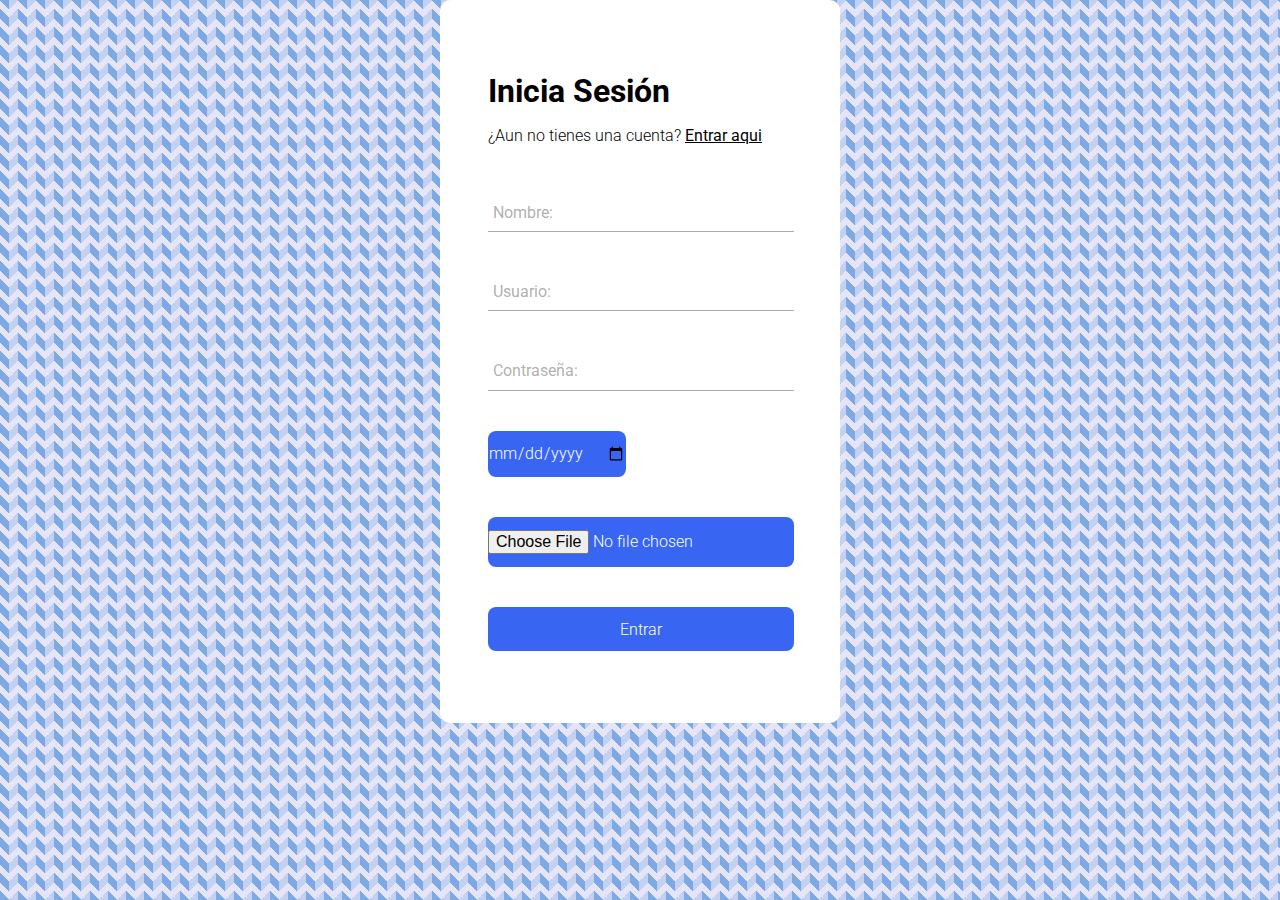
<file: index.html>
<!DOCTYPE html>
<html lang="en">
<head>
    <meta charset="UTF-8">
    <meta http-equiv="X-UA-Compatible" content="IE=edge">
    <meta name="viewport" content="width=, initial-scale=1.0">
    <title>Registro APP</title>
    <link rel="stylesheet" href="css/style01.css">
    <link rel="preconnect" href="https://fonts.googleapis.com">
    <link rel="preconnect" href="https://fonts.gstatic.com" crossorigin>
    <link href="https://fonts.googleapis.com/css2?family=Roboto:wght@300;400;700&display=swap" rel="stylesheet">
</head>
<body>
    
    <form class="form">
        <h2 class="form__title">Inicia Sesión</h2>
        <p class="form__paragraph">¿Aun no tienes una cuenta? <a href="#" class="form__link">Entrar aqui</a> </p>
        <div class="form__container">
            <div class="form__group">
                <input type="text" id="name" class="form__input" placeholder=" " required>
                <label for="name" class="form__label">Nombre:</label>
                <span class="form__line"></span>
            </div>

            <div class="form__group">
                <input type="text" id="user" class="form__input" placeholder=" " required>
                <label for="user" class="form__label">Usuario:</label>
                <span class="form__line"></span>
            </div>

            <div class="form__group">
                <input type="text" id="password" class="form__input" placeholder=" ">
                <label for="password" class="form__label">Contraseña:</label>
                <span class="form__line"></span>
            </div>

            <div class="form__flex">
                
                <input type="date" class="form__submit" name="fecha" required>
            </div>

            <input type="file" name="archivo" class="form__submit" required>
            
            <input type="submit" class="form__submit" value="Entrar" href="page02.html">
            
        </div>
    </form>
</body>
</html>
</file>
<file: css/style01.css>
*{
    margin: 0;
    padding: 0;
    box-sizing: border-box;
    font-family: 'Roboto', sans-serif;;
}

body{
    background-color: #e5e5f7;
    background: linear-gradient(135deg, #7da9e555 25%, transparent 25%) -9px 0/ 18px 18px, linear-gradient(225deg, #7da9e5 25%, transparent 25%) -9px 0/ 18px 18px, linear-gradient(315deg, #7da9e555 25%, transparent 25%) 0px 0/ 18px 18px, linear-gradient(45deg, #7da9e5 25%, #e5e5f7 25%) 0px 0/ 18px 18px;
    display: flex;
    min-height: 100hv;
}

.form{
    background-color: #fff;
    margin: auto;
    width: 90%;
    max-width: 400px;
    padding: 4.5em 3em;
    border-radius: 10px;
    box-shadow: 0 5px 10px rgb(0, 0, 0 / 30%);
}

.form__title{
    font-size: 2rem;
    margin-bottom: 0.5em;
}

.form__paragraph{
    font-weight: 300;
}

.form__link{
    font-weight: 400;
    color: #000;
}

.form__container{
    margin-top: 3em;
    display: grid;
    gap: 2.5em;
}

.form__group{
    position: relative;
    --color: #5757577e;
}
.form__input{
    width: 100%;
    background: none;
    color: #706c6c;
    font-size: 1rem;
    padding: .6em .3em;
    border: none;
    outline: none;
    border-bottom: 1px solid var(--color);
    font-family: 'Roboto', sans-serif;
}

.form__input:not(:placeholder-shown) + .form__label{
    color: #4d4646;
}

.form__input:focus + .form__label,
.form__input:not(:placeholder-shown) + .form__label{
    transform: translateY(-12px) scale(0.7);
    transform-origin: left top;
    color: #3866f2;
}

.form__label{
    color: var(--color);
    cursor: pointer;
    position: absolute;
    top: 0;
    left: 5px;
    transform: translateY(10px);
    transition: transfomr .5s, color .3s;
}

.form__submit{
    background: #3866f2;
    color: #fff;
    font-family: 'Roboto', sans-serif;
    font-weight: 300;
    font-size: 1rem;
    padding: .8em 0;
    border: none;
    border-radius: 0.5em;
}

.form__line{
    position: absolute;
    bottom: 0;
    left: 0;
    width: 100%;
    height: 1px;
    background-color: #3866f2;
    transform: scale(0);
    transform: left bottom;
    transition: transform .4s;
}

.form__input:focus ~ .form__label,
.form__input:not(:placeholder-shown) + .form__label{
    transform: scale(1);
}

@media (max-width:425px) {
    .form__title{
        font-size: 1.8rem;
    }
}
</file>
